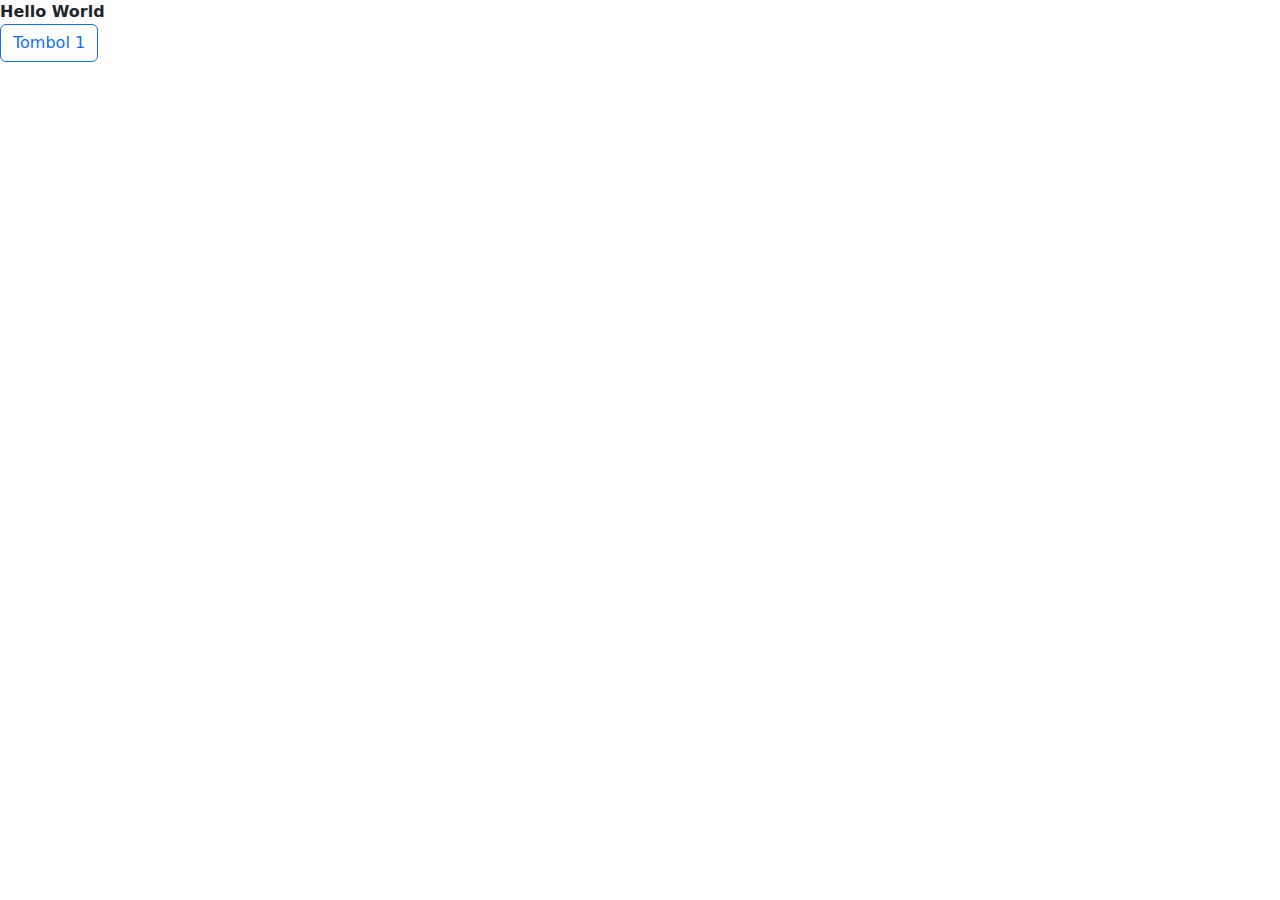
<file: index.html>
<!DOCTYPE html>
<html lang="en">
<head>
    <meta charset="UTF-8">
    <meta name="viewport" content="width=device-width, initial-scale=1.0">
    <title>Simple web page</title>
    <!-- <link rel="stylesheet" href="src/css/style.css"> -->
    <!-- <style>
        button {
            border-radius: 10px;
        }
    </style> -->

    <link rel="stylesheet" href="src/bootstrap/css/bootstrap.min.css">
</head>
<body>
    <b>Hello World</b>
    <br>
    <button class="btn btn-outline-primary">Tombol 1</button>

    <!-- <button style="background-color: blue; color: white;">Tambah Data</button> -->


    <script src="src/bootstrap/js/bootstrap.bundle.min.js"></script>
</body>
</html>
</file>
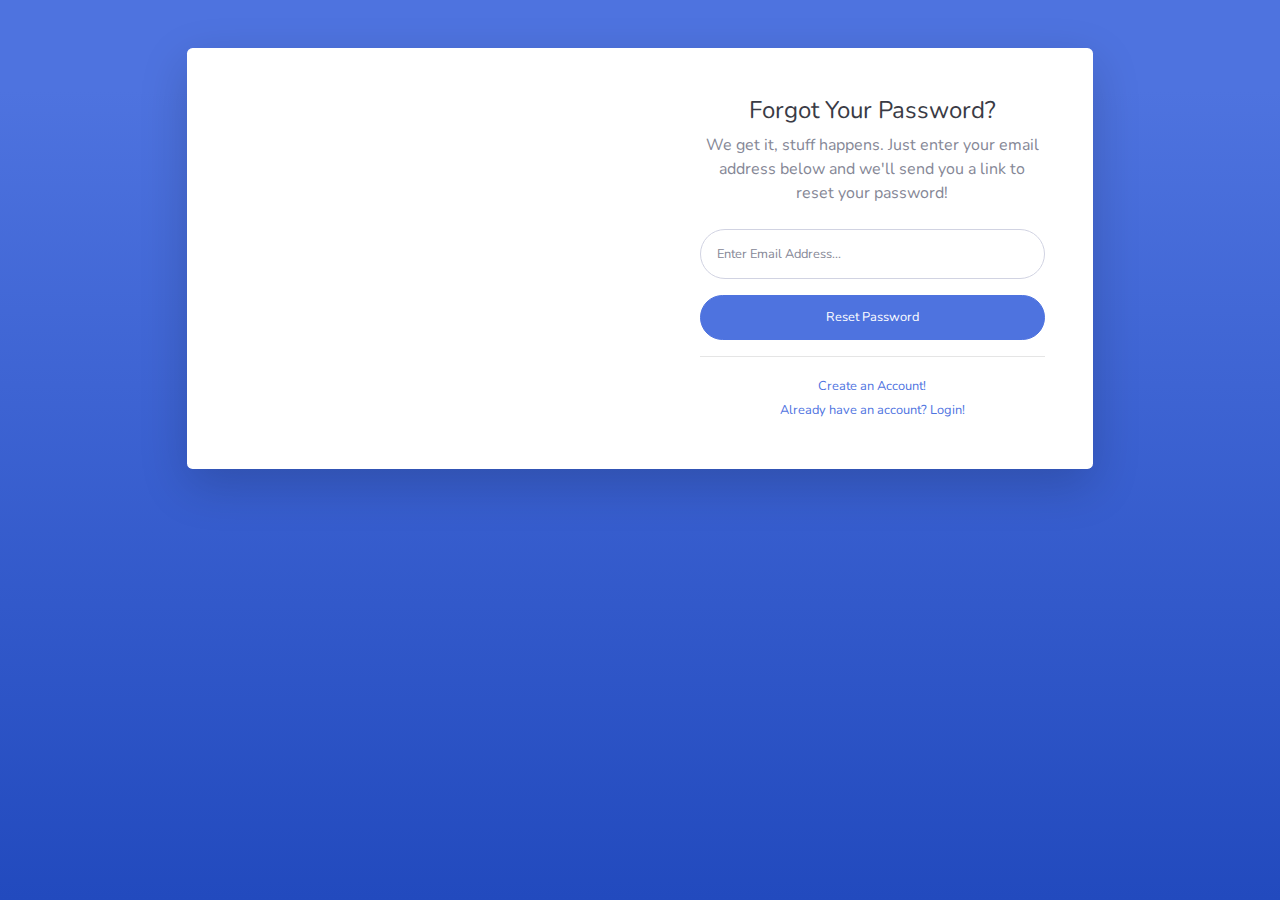
<file: src/sbadmin2/forgot-password.html>
<!DOCTYPE html>
<html lang="en">

<head>

    <meta charset="utf-8">
    <meta http-equiv="X-UA-Compatible" content="IE=edge">
    <meta name="viewport" content="width=device-width, initial-scale=1, shrink-to-fit=no">
    <meta name="description" content="">
    <meta name="author" content="">

    <title>SB Admin 2 - Forgot Password</title>

    <!-- Custom fonts for this template-->
    <link href="vendor/fontawesome-free/css/all.min.css" rel="stylesheet" type="text/css">
    <link
        href="https://fonts.googleapis.com/css?family=Nunito:200,200i,300,300i,400,400i,600,600i,700,700i,800,800i,900,900i"
        rel="stylesheet">

    <!-- Custom styles for this template-->
    <link href="css/sb-admin-2.min.css" rel="stylesheet">

</head>

<body class="bg-gradient-primary">

    <div class="container">

        <!-- Outer Row -->
        <div class="row justify-content-center">

            <div class="col-xl-10 col-lg-12 col-md-9">

                <div class="card o-hidden border-0 shadow-lg my-5">
                    <div class="card-body p-0">
                        <!-- Nested Row within Card Body -->
                        <div class="row">
                            <div class="col-lg-6 d-none d-lg-block bg-password-image"></div>
                            <div class="col-lg-6">
                                <div class="p-5">
                                    <div class="text-center">
                                        <h1 class="h4 text-gray-900 mb-2">Forgot Your Password?</h1>
                                        <p class="mb-4">We get it, stuff happens. Just enter your email address below
                                            and we'll send you a link to reset your password!</p>
                                    </div>
                                    <form class="user">
                                        <div class="form-group">
                                            <input type="email" class="form-control form-control-user"
                                                id="exampleInputEmail" aria-describedby="emailHelp"
                                                placeholder="Enter Email Address...">
                                        </div>
                                        <a href="login.html" class="btn btn-primary btn-user btn-block">
                                            Reset Password
                                        </a>
                                    </form>
                                    <hr>
                                    <div class="text-center">
                                        <a class="small" href="register.html">Create an Account!</a>
                                    </div>
                                    <div class="text-center">
                                        <a class="small" href="login.html">Already have an account? Login!</a>
                                    </div>
                                </div>
                            </div>
                        </div>
                    </div>
                </div>

            </div>

        </div>

    </div>

    <!-- Bootstrap core JavaScript-->
    <script src="vendor/jquery/jquery.min.js"></script>
    <script src="vendor/bootstrap/js/bootstrap.bundle.min.js"></script>

    <!-- Core plugin JavaScript-->
    <script src="vendor/jquery-easing/jquery.easing.min.js"></script>

    <!-- Custom scripts for all pages-->
    <script src="js/sb-admin-2.min.js"></script>

</body>

</html>
</file>
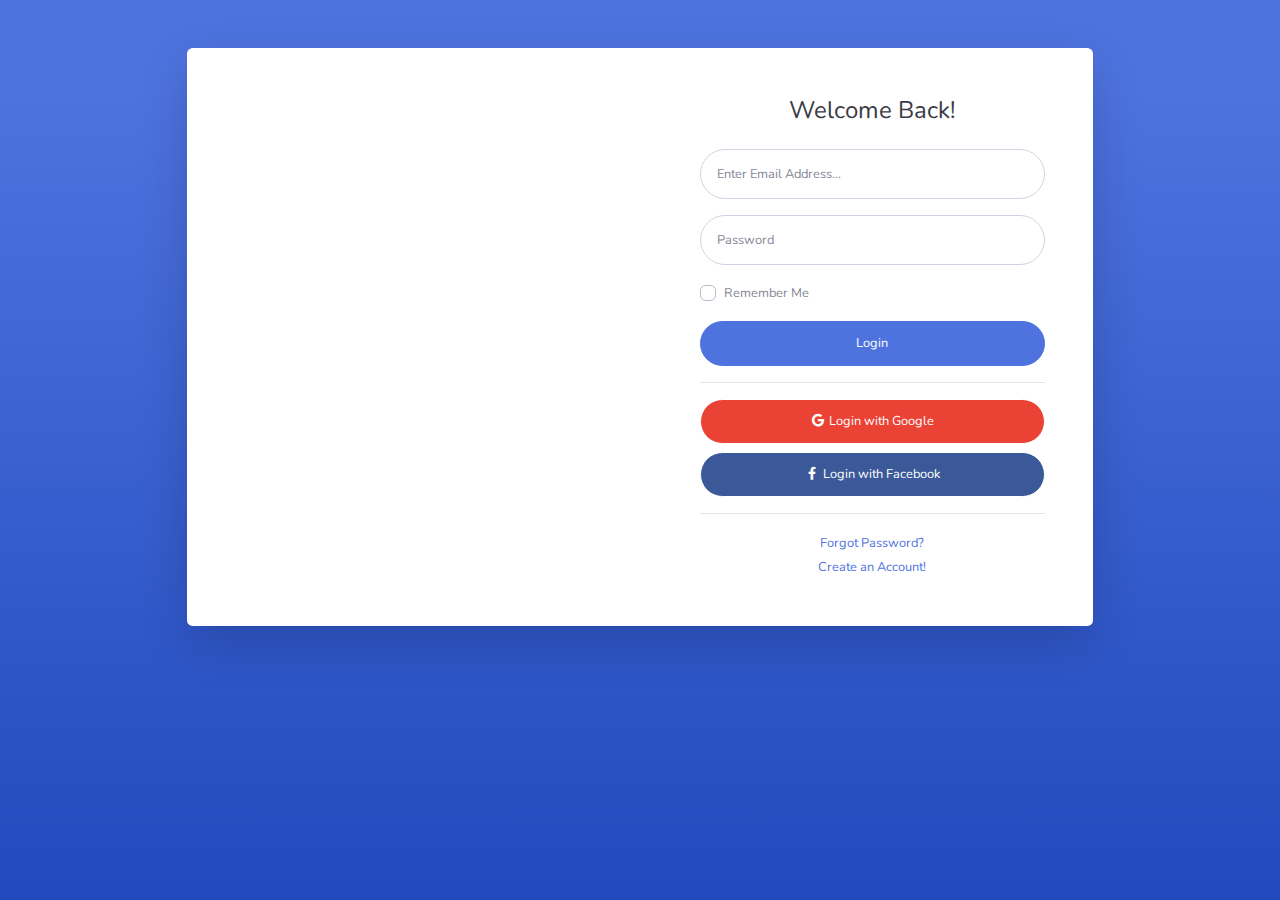
<file: src/sbadmin2/login.html>
<!DOCTYPE html>
<html lang="en">

<head>

    <meta charset="utf-8">
    <meta http-equiv="X-UA-Compatible" content="IE=edge">
    <meta name="viewport" content="width=device-width, initial-scale=1, shrink-to-fit=no">
    <meta name="description" content="">
    <meta name="author" content="">

    <title>SB Admin 2 - Login</title>

    <!-- Custom fonts for this template-->
    <link href="vendor/fontawesome-free/css/all.min.css" rel="stylesheet" type="text/css">
    <link
        href="https://fonts.googleapis.com/css?family=Nunito:200,200i,300,300i,400,400i,600,600i,700,700i,800,800i,900,900i"
        rel="stylesheet">

    <!-- Custom styles for this template-->
    <link href="css/sb-admin-2.min.css" rel="stylesheet">

</head>

<body class="bg-gradient-primary">

    <div class="container">

        <!-- Outer Row -->
        <div class="row justify-content-center">

            <div class="col-xl-10 col-lg-12 col-md-9">

                <div class="card o-hidden border-0 shadow-lg my-5">
                    <div class="card-body p-0">
                        <!-- Nested Row within Card Body -->
                        <div class="row">
                            <div class="col-lg-6 d-none d-lg-block bg-login-image"></div>
                            <div class="col-lg-6">
                                <div class="p-5">
                                    <div class="text-center">
                                        <h1 class="h4 text-gray-900 mb-4">Welcome Back!</h1>
                                    </div>
                                    <form class="user">
                                        <div class="form-group">
                                            <input type="email" class="form-control form-control-user"
                                                id="exampleInputEmail" aria-describedby="emailHelp"
                                                placeholder="Enter Email Address...">
                                        </div>
                                        <div class="form-group">
                                            <input type="password" class="form-control form-control-user"
                                                id="exampleInputPassword" placeholder="Password">
                                        </div>
                                        <div class="form-group">
                                            <div class="custom-control custom-checkbox small">
                                                <input type="checkbox" class="custom-control-input" id="customCheck">
                                                <label class="custom-control-label" for="customCheck">Remember
                                                    Me</label>
                                            </div>
                                        </div>
                                        <a href="index.html" class="btn btn-primary btn-user btn-block">
                                            Login
                                        </a>
                                        <hr>
                                        <a href="index.html" class="btn btn-google btn-user btn-block">
                                            <i class="fab fa-google fa-fw"></i> Login with Google
                                        </a>
                                        <a href="index.html" class="btn btn-facebook btn-user btn-block">
                                            <i class="fab fa-facebook-f fa-fw"></i> Login with Facebook
                                        </a>
                                    </form>
                                    <hr>
                                    <div class="text-center">
                                        <a class="small" href="forgot-password.html">Forgot Password?</a>
                                    </div>
                                    <div class="text-center">
                                        <a class="small" href="register.html">Create an Account!</a>
                                    </div>
                                </div>
                            </div>
                        </div>
                    </div>
                </div>

            </div>

        </div>

    </div>

    <!-- Bootstrap core JavaScript-->
    <script src="vendor/jquery/jquery.min.js"></script>
    <script src="vendor/bootstrap/js/bootstrap.bundle.min.js"></script>

    <!-- Core plugin JavaScript-->
    <script src="vendor/jquery-easing/jquery.easing.min.js"></script>

    <!-- Custom scripts for all pages-->
    <script src="js/sb-admin-2.min.js"></script>

</body>

</html>
</file>
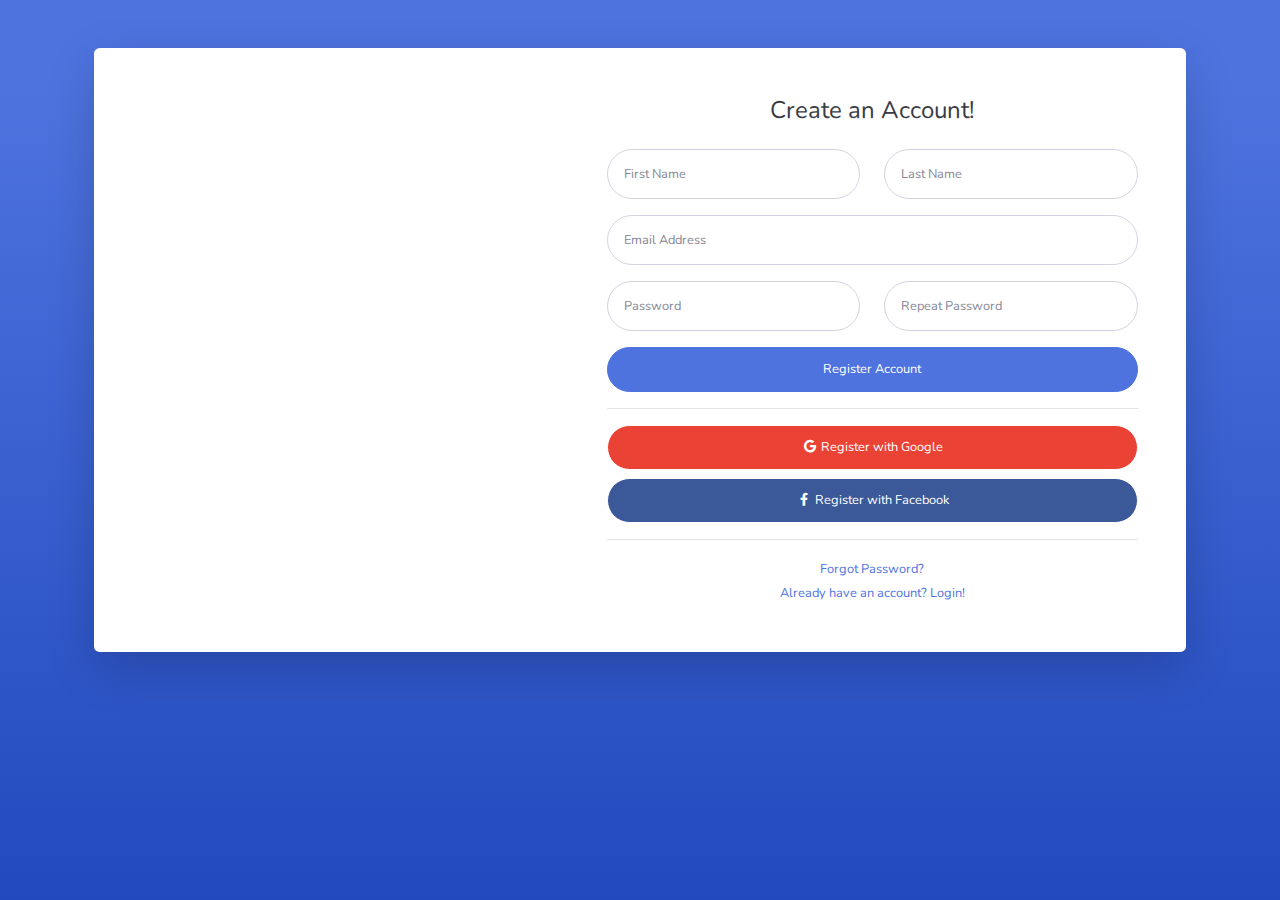
<file: src/sbadmin2/register.html>
<!DOCTYPE html>
<html lang="en">

<head>

    <meta charset="utf-8">
    <meta http-equiv="X-UA-Compatible" content="IE=edge">
    <meta name="viewport" content="width=device-width, initial-scale=1, shrink-to-fit=no">
    <meta name="description" content="">
    <meta name="author" content="">

    <title>SB Admin 2 - Register</title>

    <!-- Custom fonts for this template-->
    <link href="vendor/fontawesome-free/css/all.min.css" rel="stylesheet" type="text/css">
    <link
        href="https://fonts.googleapis.com/css?family=Nunito:200,200i,300,300i,400,400i,600,600i,700,700i,800,800i,900,900i"
        rel="stylesheet">

    <!-- Custom styles for this template-->
    <link href="css/sb-admin-2.min.css" rel="stylesheet">

</head>

<body class="bg-gradient-primary">

    <div class="container">

        <div class="card o-hidden border-0 shadow-lg my-5">
            <div class="card-body p-0">
                <!-- Nested Row within Card Body -->
                <div class="row">
                    <div class="col-lg-5 d-none d-lg-block bg-register-image"></div>
                    <div class="col-lg-7">
                        <div class="p-5">
                            <div class="text-center">
                                <h1 class="h4 text-gray-900 mb-4">Create an Account!</h1>
                            </div>
                            <form class="user">
                                <div class="form-group row">
                                    <div class="col-sm-6 mb-3 mb-sm-0">
                                        <input type="text" class="form-control form-control-user" id="exampleFirstName"
                                            placeholder="First Name">
                                    </div>
                                    <div class="col-sm-6">
                                        <input type="text" class="form-control form-control-user" id="exampleLastName"
                                            placeholder="Last Name">
                                    </div>
                                </div>
                                <div class="form-group">
                                    <input type="email" class="form-control form-control-user" id="exampleInputEmail"
                                        placeholder="Email Address">
                                </div>
                                <div class="form-group row">
                                    <div class="col-sm-6 mb-3 mb-sm-0">
                                        <input type="password" class="form-control form-control-user"
                                            id="exampleInputPassword" placeholder="Password">
                                    </div>
                                    <div class="col-sm-6">
                                        <input type="password" class="form-control form-control-user"
                                            id="exampleRepeatPassword" placeholder="Repeat Password">
                                    </div>
                                </div>
                                <a href="login.html" class="btn btn-primary btn-user btn-block">
                                    Register Account
                                </a>
                                <hr>
                                <a href="index.html" class="btn btn-google btn-user btn-block">
                                    <i class="fab fa-google fa-fw"></i> Register with Google
                                </a>
                                <a href="index.html" class="btn btn-facebook btn-user btn-block">
                                    <i class="fab fa-facebook-f fa-fw"></i> Register with Facebook
                                </a>
                            </form>
                            <hr>
                            <div class="text-center">
                                <a class="small" href="forgot-password.html">Forgot Password?</a>
                            </div>
                            <div class="text-center">
                                <a class="small" href="login.html">Already have an account? Login!</a>
                            </div>
                        </div>
                    </div>
                </div>
            </div>
        </div>

    </div>

    <!-- Bootstrap core JavaScript-->
    <script src="vendor/jquery/jquery.min.js"></script>
    <script src="vendor/bootstrap/js/bootstrap.bundle.min.js"></script>

    <!-- Core plugin JavaScript-->
    <script src="vendor/jquery-easing/jquery.easing.min.js"></script>

    <!-- Custom scripts for all pages-->
    <script src="js/sb-admin-2.min.js"></script>

</body>

</html>
</file>
<file: src/css/style.css>
button {
    font-style: italic;
}
</file>
